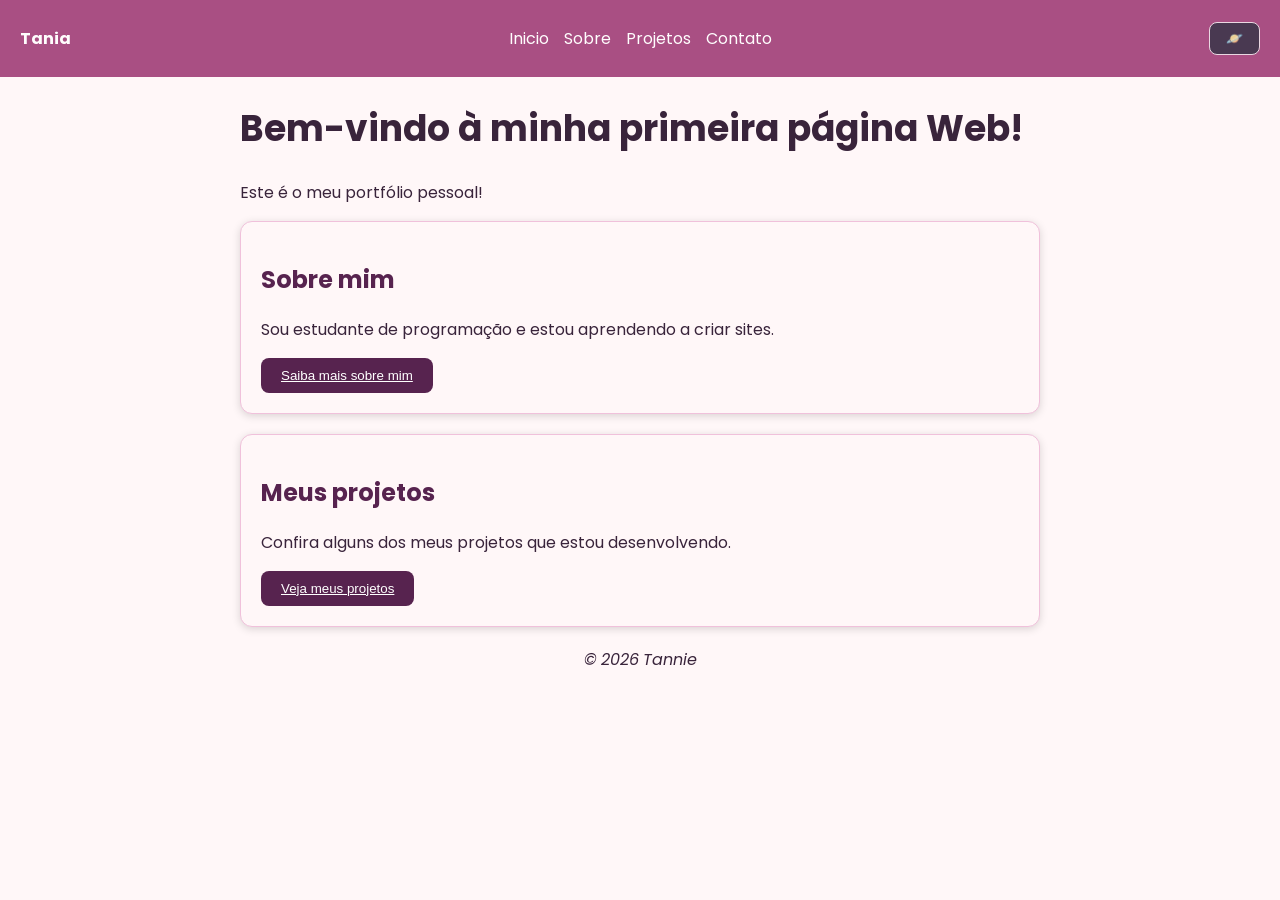
<file: index.html>
<!DOCTYPE html>
<html lang="en">
<head>
    <meta charset="UTF-8">
    <meta name="viewport" content="width=device-width, initial-scale=1.0">
    <title>Inicio | Tania</title>
     <link rel="stylesheet"
        href="https://fonts.googleapis.com/css2?family=Poppins">
    
    <!-- Este script tem de estar no head de TODAS as páginas -->
    <script>
      if (localStorage.getItem("modoEscuro") === "ativo") {
        document.documentElement.classList.add("escuro");
      }
    </script>

        <link rel="stylesheet" href="css/style.css">
</head>
<body>
    <header>
        <p><strong>Tania</strong></p>
        <nav class="itensnav">

            <a href="index.html">Inicio</a>
            <a href="sobre.html">Sobre</a>
            <a href="projeto.html">Projetos</a>
            <a href="contato.html">Contato</a>
        </nav>
        <button id="tema">Modo escuro</button>
    </header>
    <main>
    <h1 >Bem-vindo à minha primeira página Web!</h1>
    <p>Este é o meu portfólio pessoal!</p>
    <section class="card">
        <h2>Sobre mim</h2>
        <p>Sou estudante de programação e estou aprendendo a criar sites.</p>
        <button><a href="sobre.html">Saiba mais sobre mim</a></button>
    </section class="card">
    <section class="card">
        <h2>Meus projetos</h2>
        <p>Confira alguns dos meus projetos que estou desenvolvendo.</p>
   <button><a href="projeto.html">Veja meus projetos</a></button>
    </section class="card">

    </main>
    <footer>
        <p>  <em>©</em> <em>2026</em> <em>Tannie</em></p>
    </footer>
    <script src="js/script.js"></script>
</body>
</html>
</file>
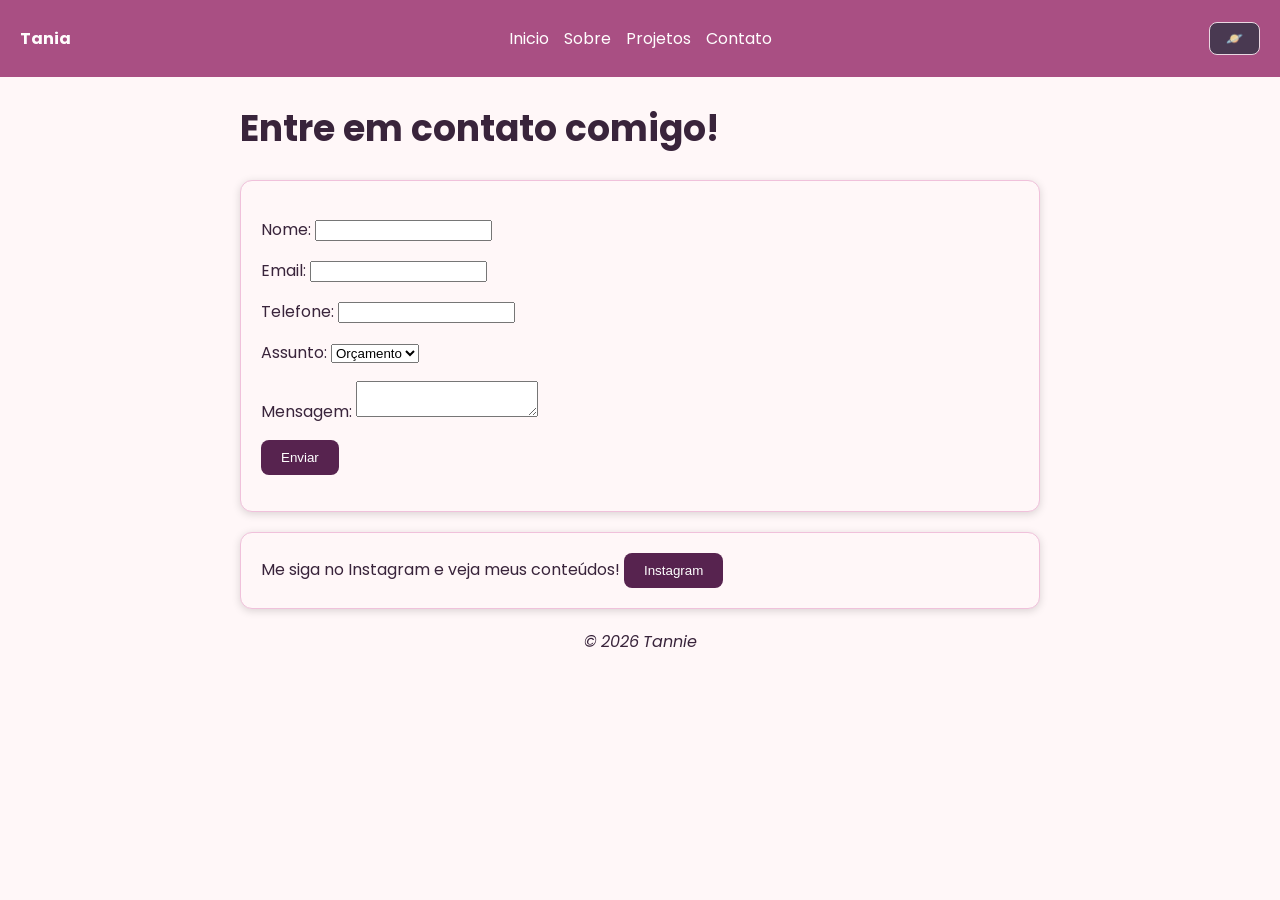
<file: contato.html>
<!DOCTYPE html>
<html lang="en">
<head>
    <meta charset="UTF-8">
    <meta name="viewport" content="width=device-width, initial-scale=1.0">
    <title>Contato | Tania</title>
    <link rel="stylesheet"
        href="https://fonts.googleapis.com/css2?family=Poppins">
   
  <!-- Este script tem de estar no head de TODAS as páginas -->
    <script>
      if (localStorage.getItem("modoEscuro") === "ativo") {
        document.documentElement.classList.add("escuro");
      }
    </script>
    
        <link rel="stylesheet" href="css/style.css">
</head>
<body>
    <header>
        <p><strong>Tania</strong></p>
        <nav class="itensnav">

            <a href="index.html">Inicio</a>
            <a href="sobre.html">Sobre</a>
            <a href="projeto.html">Projetos</a>
            <a href="contato.html">Contato</a>
        </nav>
        <button id="tema">Modo escuro</button>
    </header>
    <main>
       <h1>Entre em contato comigo!</h1>
       <section class="card">
        <form id="formulario">
        <p>
            <label for="nome">Nome:</label>
            <input type="text" id="nome" name="nome" required>
        </p>
        <p>
            <label for="email">Email:</label>
            <input type="email" id="email" name="email" required>
        </p>
        <p>
            <label for="telefone">Telefone:</label>
            <input type="tel" id="telefone" name="telefone">
        </p>
        <p>
            <label for="assunto">Assunto:</label>
            <select id="assunto" name="assunto">
                <option value="duvida">Orçamento</option>
                <option value="sugestao">Dúvida</option>
                <option value="elogio">Outro</option>
            </select>
        </p>
        <p>
            <label for="mensagem">Mensagem:</label>
            <textarea id="mensagem" name="mensagem" required></textarea>
        </p>
        <p>
            <button type="submit">Enviar</button>
        </p>
       </form>
       <p id="resposta"></p>
       </section>
      <p class="card">Me siga no Instagram e veja meus conteúdos! <a href="https://www.instagram.com/daylightamy_wz/"><button>Instagram</button></a></p>
    </main>
    <footer>
        <p>  <em>©</em> <em>2026</em> <em>Tannie</em></p>
    </footer>
    <script src="js/contato.js"></script>
    <script src="js/script.js"></script>
</body>
</html>
</file>
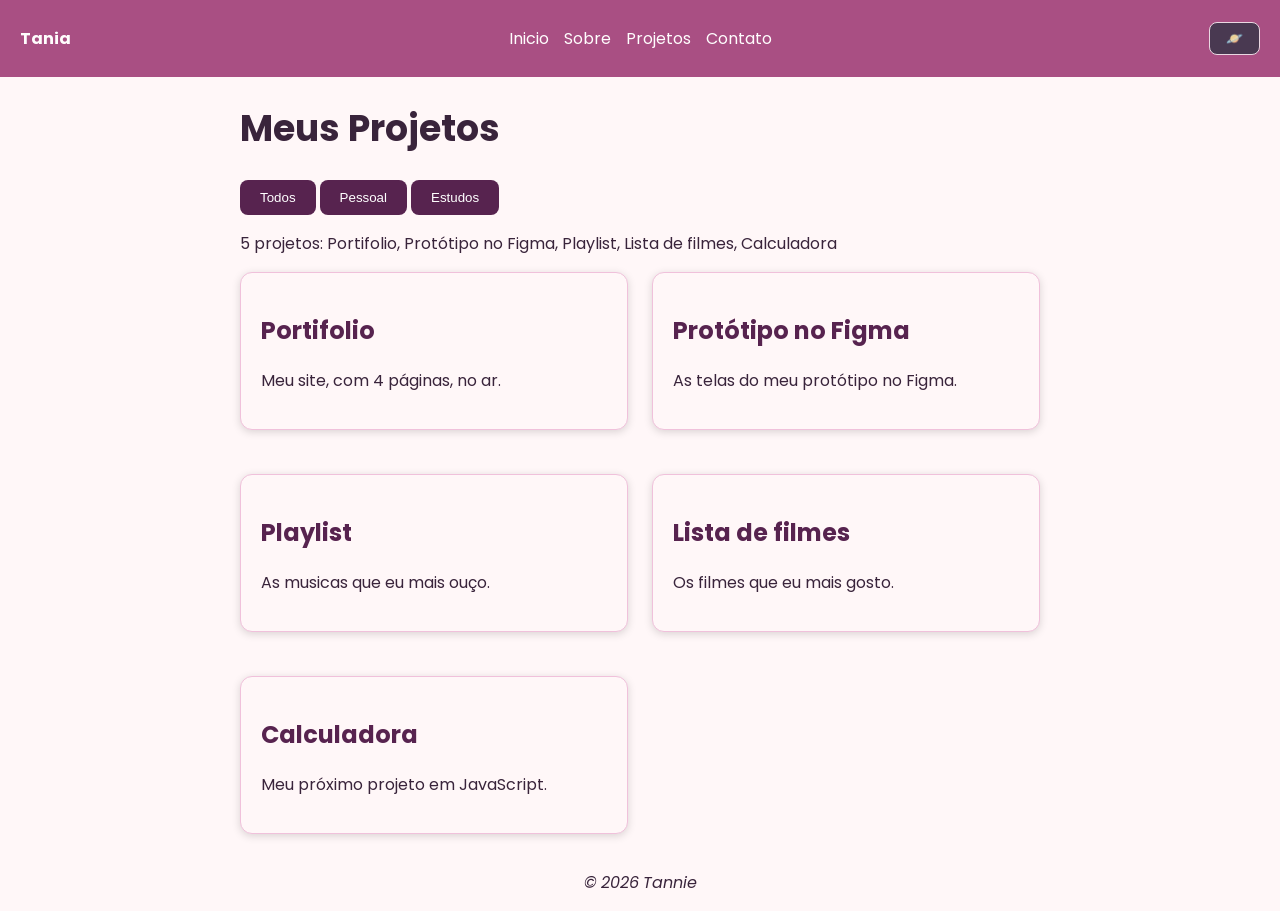
<file: projeto.html>
<!DOCTYPE html>
<html lang="en">
<head>
    <meta charset="UTF-8">
    <meta name="viewport" content="width=device-width, initial-scale=1.0">
    <title>Projetos | Tania</title>
    <link rel="stylesheet"
        href="https://fonts.googleapis.com/css2?family=Poppins">
    
        <!-- Este script tem de estar no head de TODAS as páginas -->
    <script>
      if (localStorage.getItem("modoEscuro") === "ativo") {
        document.documentElement.classList.add("escuro");
      }
    </script>

        <link rel="stylesheet" href="css/style.css">
</head>
<body>
    <header>
        <p><strong>Tania</strong></p>
        <nav class="itensnav">

            <a href="index.html">Inicio</a>
            <a href="sobre.html">Sobre</a>
            <a href="projeto.html">Projetos</a>
            <a href="contato.html">Contato</a>
        </nav>
        <button id="tema">Modo escuro</button>
    </header>
    <main>
      <h1 >Meus Projetos</h1>
    <div class="filtros">
    <button id="filtro-todos">Todos</button>
    <button id="filtro-pessoal">Pessoal</button>
    <button id="filtro-estudos">Estudos</button> 
    </div>
      <p id="contagem"></p>
       
      <div class="projetos" id="lista-projetos"></div>
    </main>
    <footer>
        <p>  <em>©</em> <em>2026</em> <em>Tannie</em></p>
    </footer>
    <script src="js/script.js"></script>
    <script src="js/projetos.js"></script>
</body>
</html>
</file>
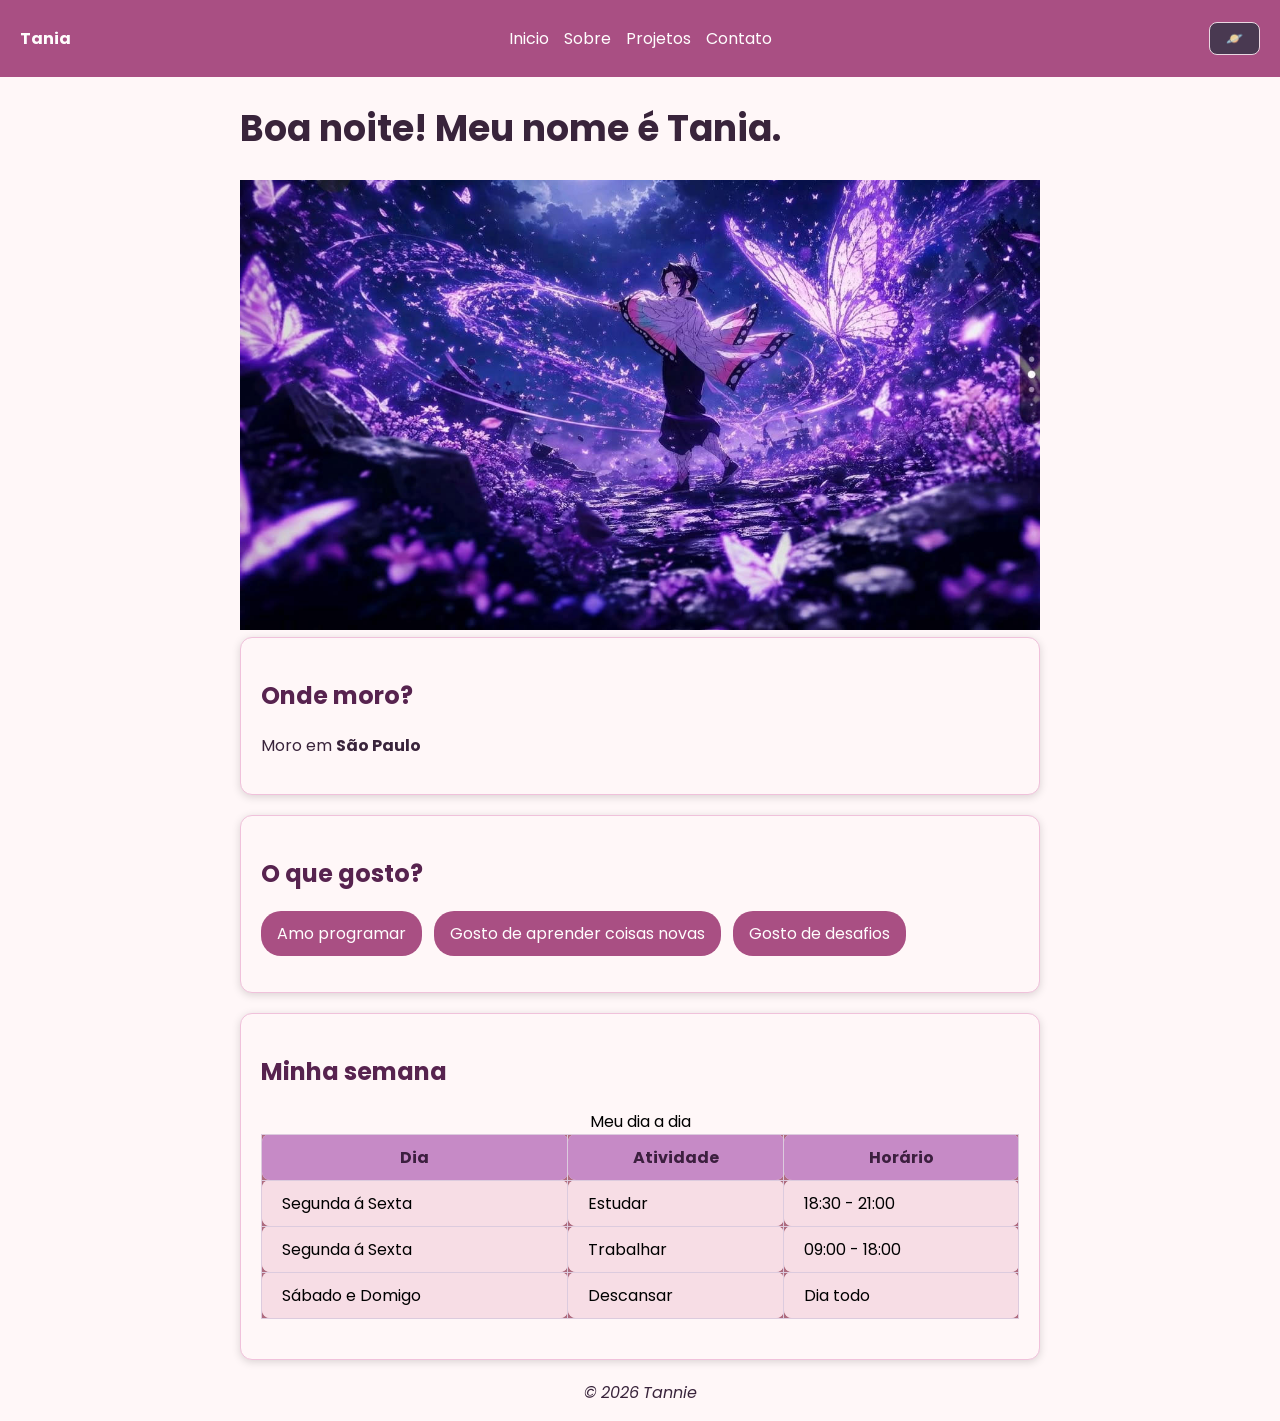
<file: sobre.html>
<!DOCTYPE html>
<html lang="pt-br">
<head>
    <meta charset="UTF-8">
    <meta name="viewport" content="width=device-width, initial-scale=1.0">
  <link rel="stylesheet"
       href="https://fonts.googleapis.com/css2?family=Poppins">
    
     <!-- Este script tem de estar no head de TODAS as páginas -->
    <script>
      if (localStorage.getItem("modoEscuro") === "ativo") {
        document.documentElement.classList.add("escuro");
      }
    </script>

       <link rel="stylesheet" href="css/style.css">

</head>
<body>
    <header>
        <p><strong>Tania</strong></p>
        <nav class="itensnav">
            <a href="index.html">Inicio</a>
            <a href="sobre.html">Sobre</a>
            <a href="projeto.html">Projetos</a>
            <a href="contato.html">Contato</a>
        </nav>
        <button id="tema">Modo escuro</button>
    </header>
    <main>
      <h1 id="titulo-home">Olá, gente! Sou Tania</h1>
       <img src="img/Shinobu.jpg" alt="Shinobu" width="800">
    <section class="card">
      <h2>Onde moro?</h2>
        <p>Moro em <strong>São Paulo</strong></p>
    </section>
    <section class="card">
      <h2>O que gosto?</h2>
        <ul class="gostos" id="gostos"></ul>
    </section>
    <section class="card">
    </ol>
    <section>
        <h2>Minha semana</h2>
        <table>
            <caption>Meu dia a dia</caption>
            <tr>
                <th>Dia</th>
                <th>Atividade</th>
                <th>Horário</th>
            </tr>
            <tr>
                <td>Segunda á Sexta</td>
                <td>Estudar </td>
                <td>18:30 - 21:00</td>
            </tr>
            <tr>
                <td>Segunda á Sexta</td>
                <td>Trabalhar</td>
                <td>09:00 - 18:00</td>
            </tr>
            <tr>
                <td>Sábado e Domigo</td>
                <td>Descansar </td>
                <td>Dia todo</td>
            </tr>
        </table>
    </section>
    </main>
    <footer>
        <p>  <em>©</em> <em>2026</em> <em>Tannie</em></p>
    </footer>
    <script src="js/script.js"></script>
    
</body>
</html>
</file>
<file: css/style.css>
/* 1. Define o esquema de cores nativo do navegador */
html {
    color-scheme: light;
}

html.escuro {
    color-scheme: dark;
}

/* 2. Cores globais do modo escuro para garantir tela inteira sem falhas */
html.escuro, 
html.escuro body {
    background-color: #211823 !important;
    color: #fef7f7 !important;
    min-height: 100vh;
    margin: 0;
}

body {
    background-color: #FFF7F8;
    color: #39243B;
    font-family: 'Poppins', Arial, sans-serif;
    margin: 0;
    padding: 0;
    transition: background-color 0.05s, color 0.05s;
}

h1 {
    color: #39243B;
    font-size: 36px;
}

h2 {
    color: #57234F;
}

a {
    color: #ffffff;
}

footer {
    text-align: center;
}

main {
    max-width: 800px;
    margin: 0 auto; 
}

.card {
    background-color: #fff7F8;
    border: 1px solid #f0c1db;
    padding: 20px;
    margin-bottom: 20px;
    border-radius: 12px;
    box-shadow: 0 2px 8px rgba(0, 0, 0, 0.15);
    transition: 0.3s;
}

button {
    background-color: #57234F;
    color: #ffffff;
    border: none;
    padding: 10px 20px;
    border-radius: 8px;
    cursor: pointer;
    transition: background-color 0.3s;
}

th, td{
    background-color: #963a55;
    color: #000000;
    padding: 10px 20px;
    border-radius: 8px;
    border: 1px solid #dccbde;
}

tr, td {
    background-color: #f7dde5;
    color: #000000;
}

table {
    border-collapse: collapse;
    width: 100%;
    margin-bottom: 20px;
    color: #000000;
    background-color: #ae6b7f;
}

th {
    background-color: #c68ac6;
    color: #3c1f3f;
}

header {
    display: flex;
    justify-content: space-between;
    align-items: center;
    background-color: #A94F83;
    color: #fffdfd;
    padding: 10px 20px;
}

nav {
    display: flex;
    gap: 15px;
}

nav a {
    color: #fffdfd;
    text-decoration: none;
}

.gostos {
    display: flex;
    gap: 12px;
    list-style: none;
    padding: 0;
    flex-wrap: wrap;
}

.gostos li {
    background-color: #A94F83;
    color: #fffdfd;
    padding: 10px 16px;
    border-radius: 20px;
}

img {
    max-width: 100%;
}

/* Para celulares e telas menores */
@media (max-width: 600px) {
    header {
        flex-direction: column;
        gap: 8px;
    }
    h1 {
        font-size: 28px;
    }
    .projetos {
        grid-template-columns: 1fr;
    }
}

nav a:hover {
    color: #181218;
}

.card:hover {
    transform: translateY(-5px);
    box-shadow: 0 10px 24px rgba(0, 0, 0, 0.25);
}

.projetos {
    display: grid;
    grid-template-columns: repeat(2, 1fr);
    gap: 24px;
}

/* --- MODO ESCURO PADRONIZADO COM html.escuro --- */


html.escuro .gostos li {
    background-color: #563746;
    color: #fef7f7;
}

html.escuro header {
    background-color: #E49AB9;
    color: #211823;
}

html.escuro .card {
    background-color: #302432;
    border: 1px solid #51404F;
}

html.escuro button {
    background-color: #E49AB9;
    color: #211823;
}

html.escuro h2 {
    color: #C3AFBE;
}

html.escuro h1 {
    color: #fff2f7;
}



html.escuro table {
    background-color: #684e71;
    color: #fff4f4;
}

html.escuro p {
    color: #ffeded;
}

html.escuro a {
    color: #070707;
}

html.escuro #tema {
    background-color: #f4eff5;
    color: #1e1635;
    border: 1px solid #a855f7;
}

#resposta {
   font-weight: bold;
}

.erro {
    background-color: #ffcccc;
    color: #cc0000;
}

#tema {
    background-color: #493951;
    color: #ffffff;
    border: 1px solid #EAD8E2;
    padding: 8px 16px;
    border-radius: 8px;
    cursor: pointer;
    transition: background-color 0.3s;
}

#tema:hover {
    background-color: #B88BB8;
}
</file>
